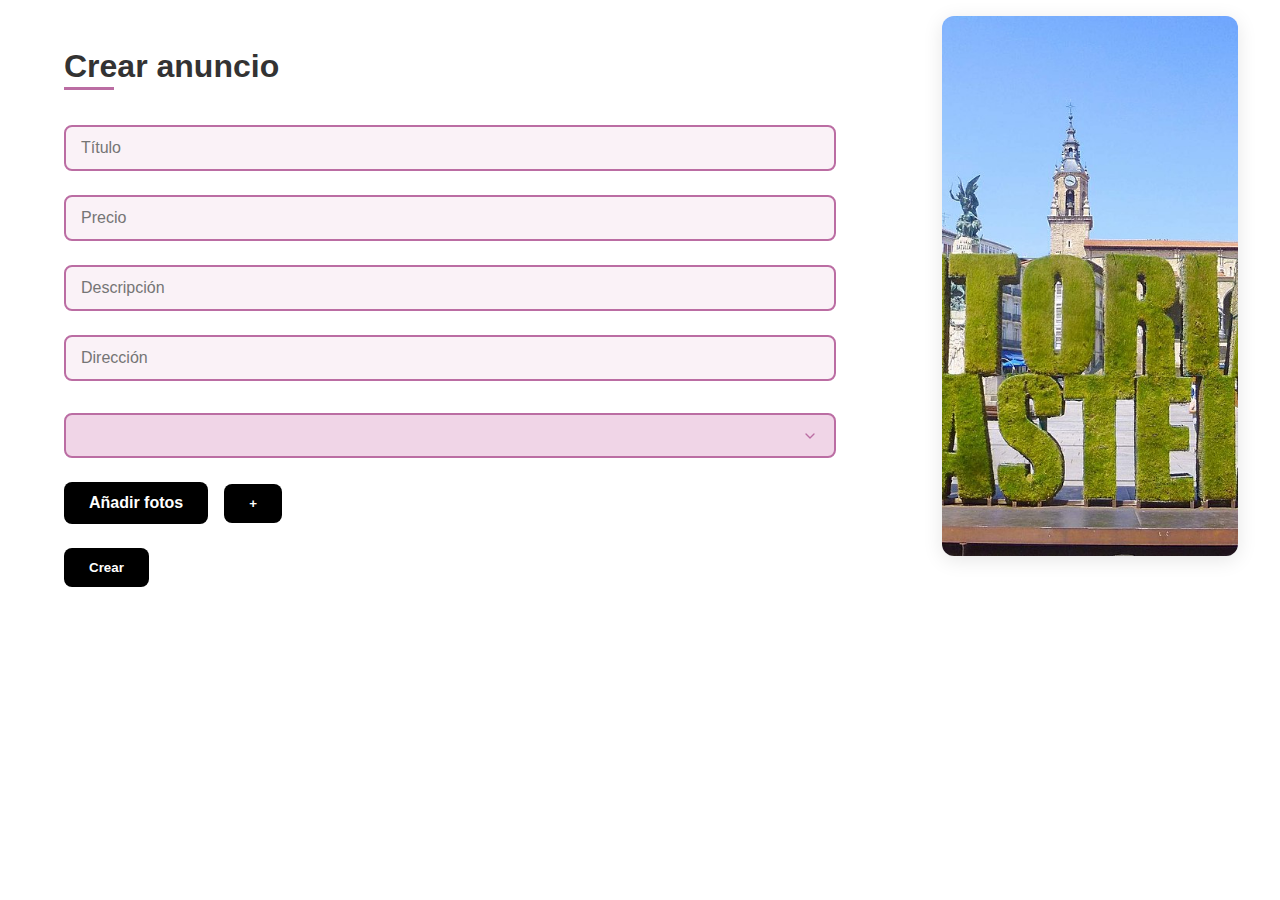
<file: programa-favoritos-anuncios-prueba/views/publicarAnuncio.html>
<!DOCTYPE html>
<html>
<head>
    <meta charset="UTF-8">
    <link rel="stylesheet" href="../css/publicarAnuncio.css">
</head>
<body>
    <?php 
    require = '../views/layout/header.php'
    require = '../views/layout/footer.php'
    ?>
    <div id="contenedor">
        <div id="crearAnuncio">
            <div id="crearAnuncioFormulario" name="crearAnuncio">
                <p>Crear anuncio</p>
                <input type="text" name="title" id="titulo" placeholder="Título">
                <input type="number" name="precio" id="precio" placeholder="Precio">   
                <input type="text" name="descripcion" id="descripcion" placeholder="Descripción">
                <input type="text" name="direccion" id="direccion" placeholder="Dirección">
            </div>

            <select name="Categoria" id="categoria">
            </select>

            <div id="añadir-imagen">
                <label for="inputAñadirImagen" id="añadir">Añadir fotos</label>
                <input type="file" id="inputAñadirImagen" accept="image/*" multiple hidden>
                <button id="boton">+</button>
            </div>

            <button id="crear">Crear</button>

            <div id="preview"></div>
        </div>

        <div id="imagen">
            <img src="../img/VITORIA-GASTEIZ.jpg" alt="">
        </div>
    </div>

   <script>
        const fileInput = document.getElementById('inputAñadirImagen');
        const preview = document.getElementById('preview');
        const addIcon = document.getElementById('boton');

        let imagenes = [];

        addIcon.addEventListener('click', () => fileInput.click());

        fileInput.addEventListener('change', () => {
            const nuevosArchivos = Array.from(fileInput.files);

            nuevosArchivos.forEach(file => {
                const reader = new FileReader();
                reader.onload = e => {
                    const img = document.createElement('img');
                    img.src = e.target.result;
                    img.classList.add('miniatura');
                    img.title = "Haz clic para eliminar";
                    img.src = e.target.result;
                    img.style.width = '120px';
                    img.style.height = '120px';
                    img.style.objectFit = 'cover';
                    img.style.borderRadius = '8px';
                    img.style.margin = '5px';
                    preview.appendChild(img);

                    img.addEventListener('click', () => {
                        imagenes = imagenes.filter(i => i !== img.src);
                        img.remove();
                    });

                    imagenes.push(img.src);
                    preview.appendChild(img);
                };
                reader.readAsDataURL(file);
            });

            fileInput.value = '';
        });
    </script>
</body>
</html>
</file>
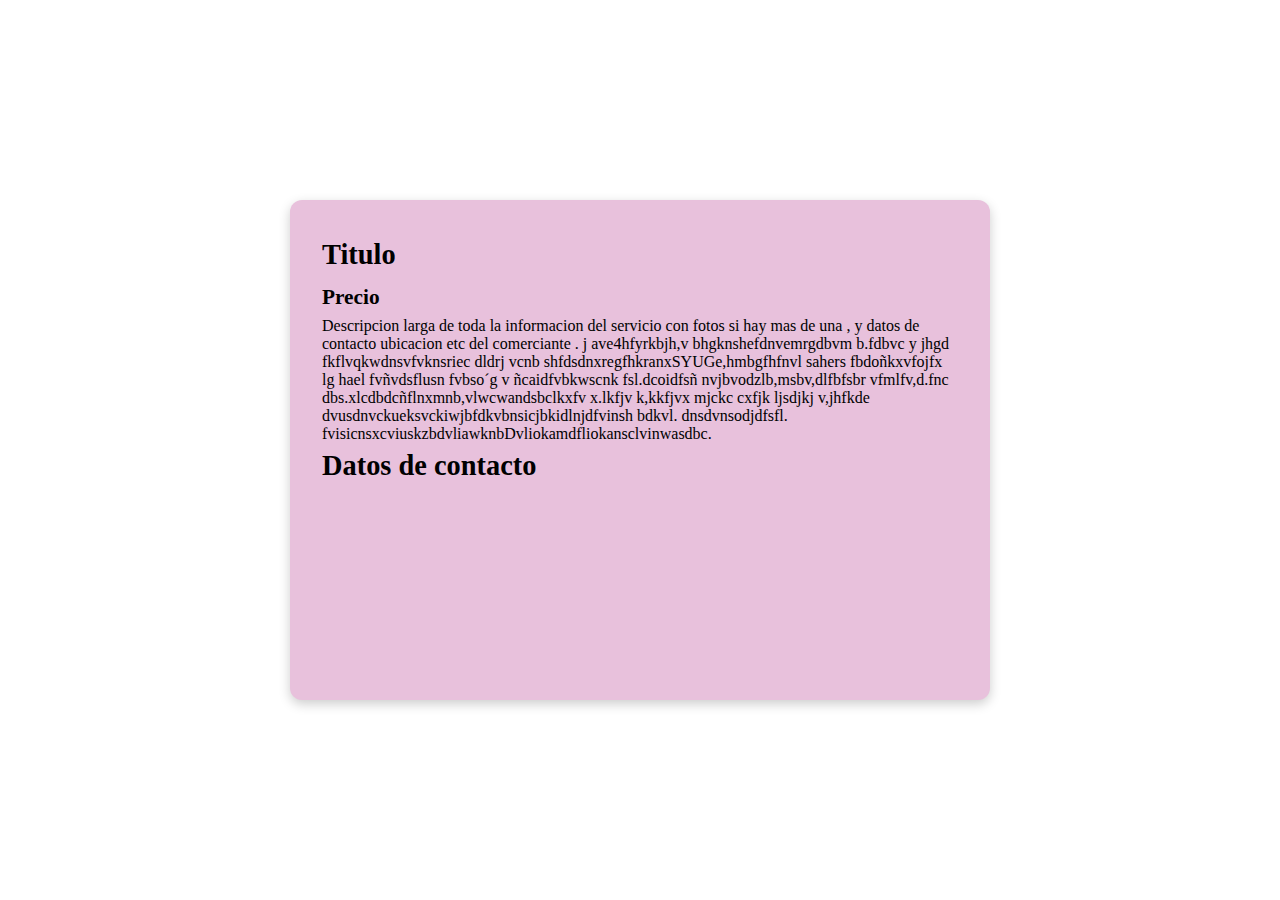
<file: programa/views/view.html>
<!DOCTYPE html>
<html>
    <head>
        <link rel="stylesheet" href="../css/productoPopUp.css">
        <meta charset="UTF-8">
    </head>
    <body>
        <div id="popup">
            <div id="img">
                 
            </div>
            
            <p id="titulo">Titulo</p>
            <p id="precio">Precio</p>
            <p id="descripcion">Descripcion larga de toda la informacion del servicio con fotos si hay mas de una , y datos de contacto ubicacion etc del comerciante . j ave4hfyrkbjh,v bhgknshefdnvemrgdbvm b.fdbvc y jhgd fkflvqkwdnsvfvknsriec dldrj vcnb shfdsdnxregfhkranxSYUGe,hmbgfhfnvl sahers fbdoñkxvfojfx lg hael fvñvdsflusn fvbso´g v ñcaidfvbkwscnk fsl.dcoidfsñ nvjbvodzlb,msbv,dlfbfsbr vfmlfv,d.fnc dbs.xlcdbdcñflnxmnb,vlwcwandsbclkxfv x.lkfjv k,kkfjvx mjckc cxfjk ljsdjkj v,jhfkde dvusdnvckueksvckiwjbfdkvbnsicjbkidlnjdfvinsh bdkvl. dnsdvnsodjdfsfl. fvisicnsxcviuskzbdvliawknbDvliokamdfliokansclvinwasdbc.</p>
            <p id="contacto">Datos de contacto</p>
        </div>
    </body>
</html>
</file>
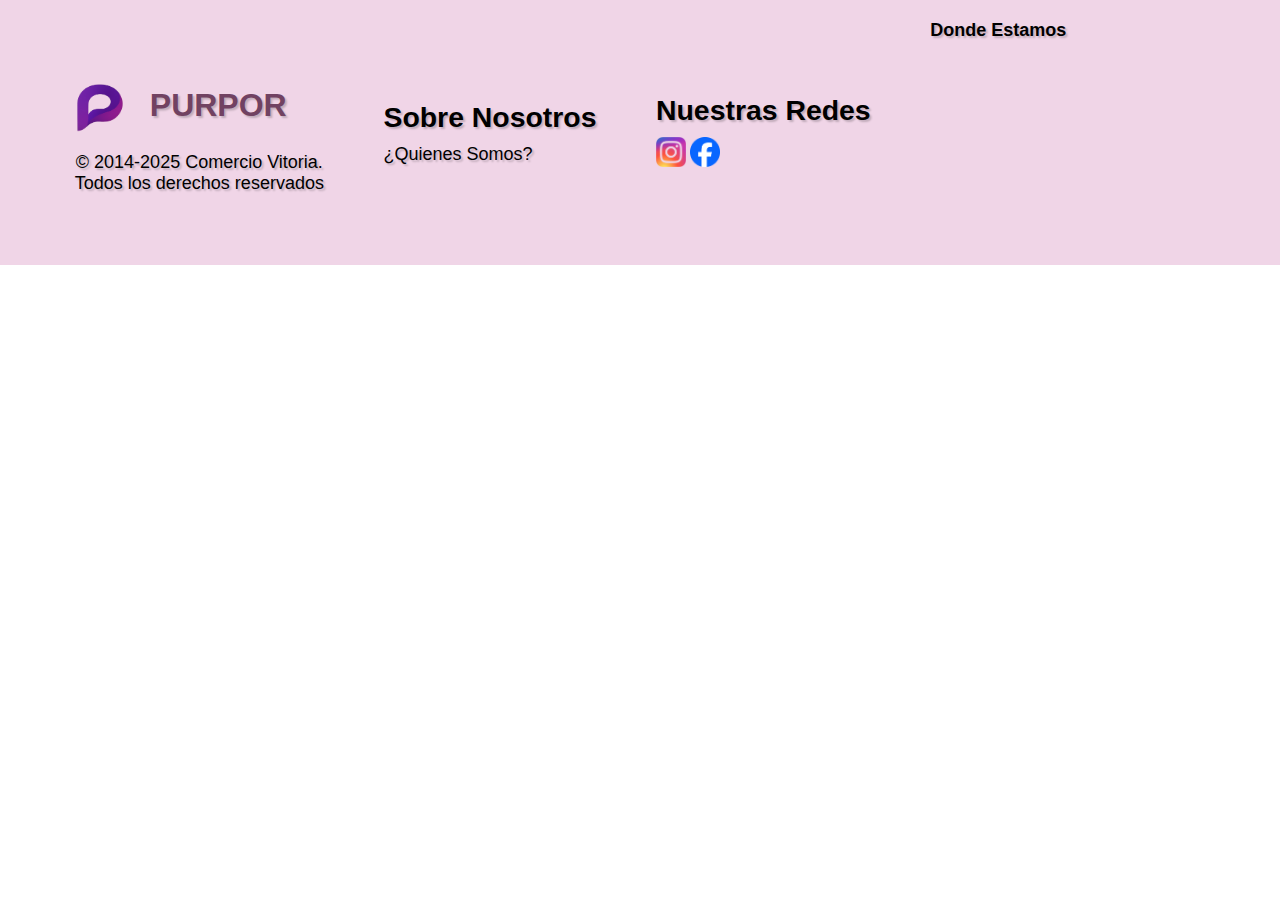
<file: programa/views/styles-purpor/html/footer.html>
<!DOCTYPE html>
<html>
    <head>
        <meta charset="UTF-8">
        <link rel="stylesheet" href="../css/footerStyle.css">
    </head>
    <body>
        <div id="footer">
        <div id="logo-titulo">
            <div id="titulo-logo">
                <img src="../img/logo.png" alt="" id="logo"  height="60" width="100">
                <h4 id="titulo">PURPOR</h4>
            </div>
            <div id="parrafos">
                <h5 id="parrafo"> &copy; 2014-2025 Comercio Vitoria.</h5>
                <h5 id="parrafo2">Todos los derechos reservados</h5>
            </div>
        </div>
        <div id="sobreNosotros">
            <h4 class="titulosNegrita">Sobre Nosotros</h4>
            <h5 id="quienesSomos">¿Quienes Somos?</h5>
        </div>
        <div id="redes">
            <h4 class="titulosNegrita"> Nuestras Redes</h4>
           <div id="logos-redes">
                <img src="../img/insta.png" alt="" id="insta" height="30px" width="30px">
                <img src="../img/facebook.png" alt="" id="facebook" height="30px" width="30px">
           </div>
        </div>
        <div id="mapa">
            <h5 class="titulosNegrita" id="ubicacion">Donde Estamos</h5>
        <iframe id="maps" src="https://www.google.com/maps/embed?pb=!1m18!1m12!1m3!1d3774.353288808755!2d-2.6786889182052764!3d42.851129634107586!2m3!1f0!2f0!3f0!3m2!1i1024!2i768!4f13.1!3m3!1m2!1s0xd4fc2153f9018b7%3A0x4614f164e81c043e!2sC.%20del%20Gorbea%2C%2026%2C%2001012%20Vitoria-Gasteiz%2C%20%C3%81lava!5e1!3m2!1ses!2ses!4v1760428336600!5m2!1ses!2ses" width="300" height="200" style="border:0;" allowfullscreen="" loading="lazy" referrerpolicy="no-referrer-when-downgrade"></iframe>        </div>
        </div>
    </body>
</html>
</file>
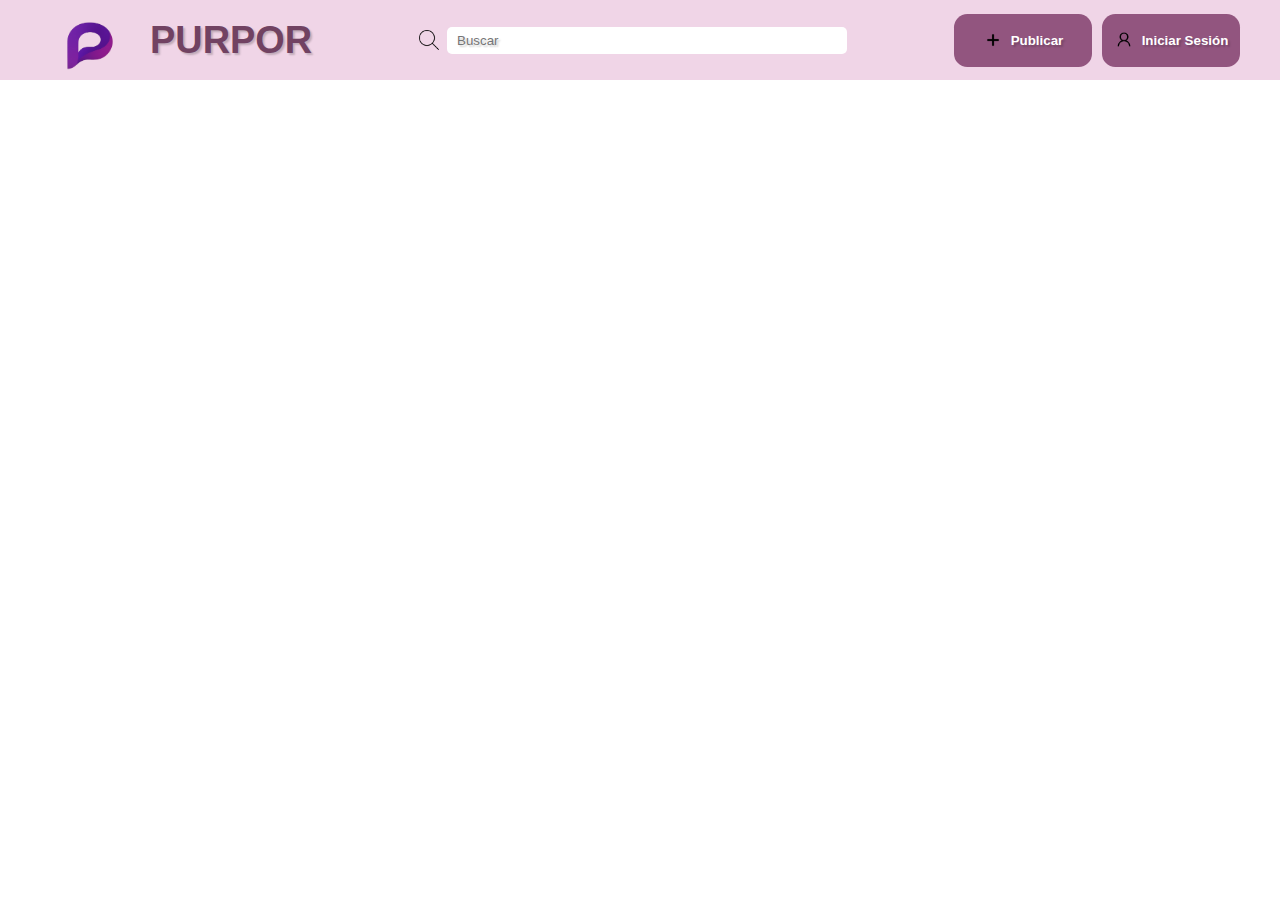
<file: programa/views/styles-purpor/html/header.html>
<!doctype html>
<html lang="en">
<head>
    <meta charset="UTF-8">
    <link rel="stylesheet" href="../css/headerStyle.css">
    <link rel="icon" href="../img/logo.png" type="image/png">
    <title>PurPor</title>
</head>

<body>
    <div id="header">
        <div id="logo-titulo">
            <img src="../img/logo.png" id="logo" height="60" width="100">
            <p id="titulo">PURPOR</p>
        </div>

        <div id="busqueda">
            <img src="../img/lupa.png" alt="" id="lupa">
            <input type="text" name="buscador" id="buscador" placeholder="Buscar">
        </div>

        <div id="botones">
            <button function="crearPublicacion" id="publicar"> <img src="../img/publicar-logo.png" alt="" width="20px" height="20px" class="img">Publicar</button>
            <button function="iniciarSesion" id="iniciarSesion"> <img src="../img/inicioSesion-logo.png" alt="" width="20px" height="20px" class="img">Iniciar Sesión</button>
        </div>
    </div>
</body>
</html>
</file>
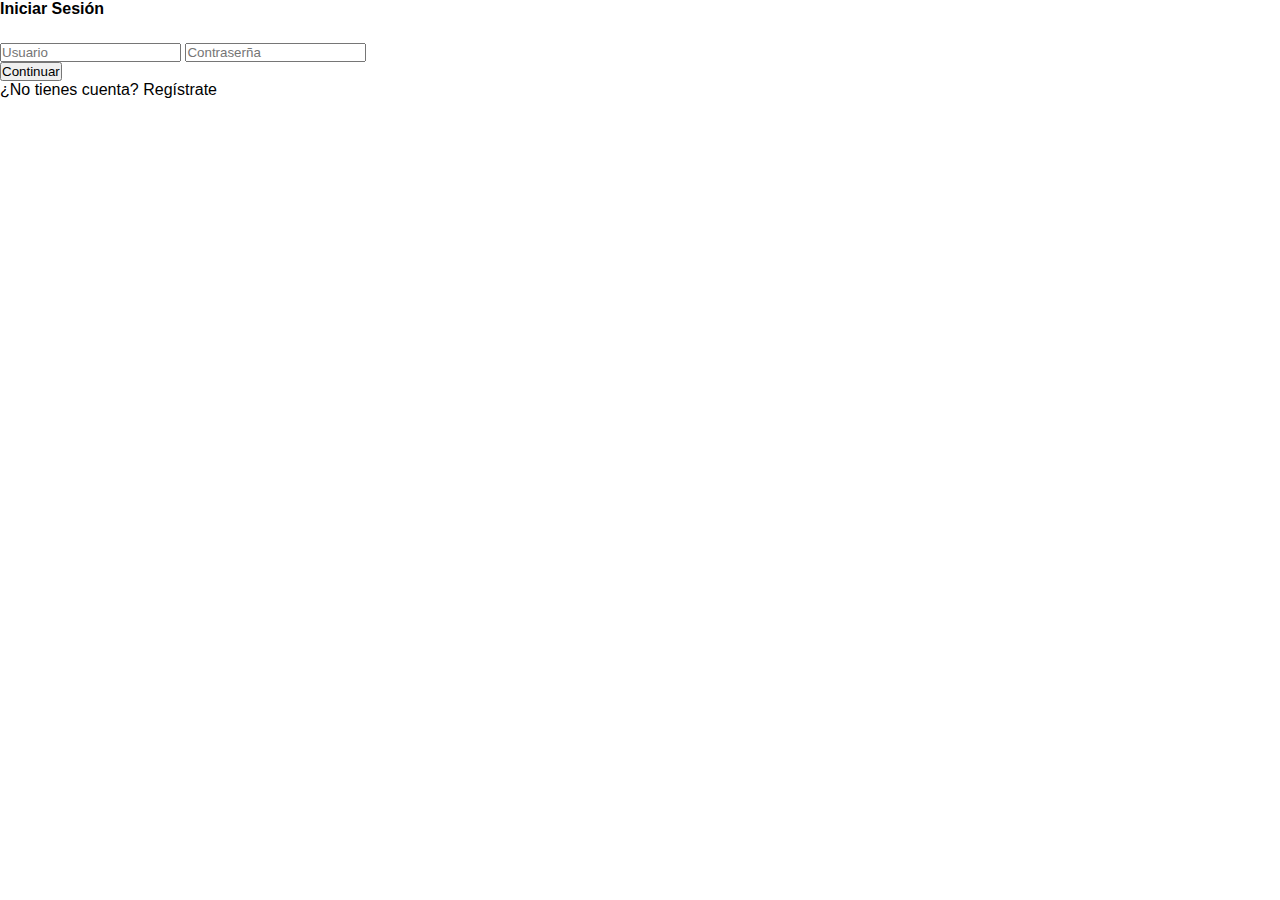
<file: programa/views/styles-purpor/html/iniciarSesion.html>
<!DOCTYPE html>
<html>
    <head>
        <meta charset="UTF-8">
        <link rel="stylesheet" href="../css/iniciarSesion.css">
    </head>

    <body>
        <div id="inicioSesion">
        <p id="titulo">Iniciar Sesión</p>
        <div id="inputs">
            <input type="text" name="usuario" id="usuario" placeholder="Usuario">
            <input type="text" name="contraseña" id="contraseña" placeholder="Contraserña">
        </div>
        <div id="botonyRegitrar">
            <button id="continuar">Continuar</button>
            <p id="pregunta">¿No tienes cuenta? Regístrate</p>
        </div>
        </div>
    </body>
</html>
</file>
<file: programa-favoritos-anuncios-prueba/css/publicarAnuncio.css>
/* Base styles */
* {
    margin: 0;
    padding: 0;
    box-sizing: border-box;
    font-family: 'Poppins', sans-serif;
}

/* Main container */
#contenedor {
    display: flex;
    justify-content: space-between;
    align-items: stretch;
    min-height: 100vh;
    background-color: white; 
}

/* Form section */
#crearAnuncio {
    flex: 2.5;  
    padding: 3rem 4rem;
    box-shadow: 0 0 20px rgba(0, 0, 0, 0.1);
    background-color: white;
    max-width: 900px;  
}

#crearAnuncioFormulario {
    display: flex;
    flex-direction: column;
    gap: 1.5rem;
}

#crearAnuncioFormulario p {
    font-size: 2rem;
    font-weight: 600;
    color: #333;
    margin-bottom: 1rem;
    position: relative;
}

#crearAnuncioFormulario p::after {
    content: '';
    position: absolute;
    left: 0;
    bottom: -5px;
    width: 50px;
    height: 3px;
    background-color: #BB6DA3;
}

/* Form inputs */
input, select {
    width: 100%;
    padding: 12px 15px;
    border-radius: 8px;
    border: 2px solid #BB6DA3;
    font-size: 1rem;
    transition: all 0.3s ease;
    outline: none;
}

input {
    background-color: #FAF2F7;
}

input:focus, select:focus {
    border-color: #9c4c84;
    box-shadow: 0 0 0 3px rgba(187, 109, 163, 0.2);
}

select {
    background-color: #F0D5E7;
    cursor: pointer;
    appearance: none;
    background-image: url("data:image/svg+xml;charset=UTF-8,%3csvg xmlns='http://www.w3.org/2000/svg' viewBox='0 0 24 24' fill='none' stroke='%23BB6DA3' stroke-width='2' stroke-linecap='round' stroke-linejoin='round'%3e%3cpolyline points='6 9 12 15 18 9'%3e%3c/polyline%3e%3c/svg%3e");
    background-repeat: no-repeat;
    background-position: right 1rem center;
    background-size: 1em;
    padding-right: 2.5rem;
}

/* Buttons */
#crear, #añadir, #boton, #editar, #desactivar {
    border: none;
    border-radius: 8px;
    background-color: #000;
    color: white;
    padding: 12px 25px;
    font-weight: 600;
    cursor: pointer;
    transition: all 0.3s ease;
}

#crear:hover, #añadir:hover, #boton:hover, #editar:hover, #desactivar:hover {
    background-color: #333;
    transform: translateY(-2px);
    box-shadow: 0 5px 15px rgba(0, 0, 0, 0.2);
}

#borrar {
    border: none;
    border-radius: 8px;
    background-color: #ff3333;
    color: white;
    padding: 12px 25px;
    font-weight: 600;
    cursor: pointer;
    transition: all 0.3s ease;
}

#borrar:hover {
    background-color: #ff5555;
    transform: translateY(-2px);
    box-shadow: 0 5px 15px rgba(255, 51, 51, 0.3);
}

/* Image section */
#imagen {
    flex: 0.6;
    position: relative;
    display: flex;
    justify-content: center;
    align-items: flex-start;
    padding: 1rem;
    background-color: white;
    align-content: center;
}

#imagen img {
    width: 85%;
    height: 60vh;
    object-fit: cover;
    border-radius: 12px;
    box-shadow: 0 4px 20px rgba(0, 0, 0, 0.1);
}

/* Remove hover effect */
#imagen:hover img {
    transform: none;
}

/* Image upload section */
#añadir-imagen {
    display: flex;
    align-items: center;
    gap: 1rem;
    margin: 1.5rem 0;
}

#preview {
    display: grid;
    grid-template-columns: repeat(auto-fill, minmax(120px, 1fr));
    gap: 1rem;
    margin-top: 1.5rem;
}

.miniatura {
    width: 100%;
    height: 120px;
    object-fit: cover;
    border-radius: 8px;
    cursor: pointer;
    transition: all 0.3s ease;
    box-shadow: 0 2px 8px rgba(0, 0, 0, 0.1);
}

.miniatura:hover {
    transform: scale(1.05);
    box-shadow: 0 5px 15px rgba(0, 0, 0, 0.2);
}

/* Add space between address and category */
#direccion {
    margin-bottom: 2rem;  /* Adds space after address field */
}
</file>
<file: programa/css/productoPopUp.css>
*{
    margin: 0;
    padding: 0;
    box-sizing: border-box;
}

#popup{
  
  display: flex;
  flex-direction: column;
  align-items: right;
  position: absolute;
  top: 50%;
  left: 50%;
  transform: translate(-50%, -50%);
  background-color: #E8C1DC;
  padding: 2rem;
  border-radius: 12px;
  width: 700px;
  height: 500px;
  text-align: left;
  box-shadow: 0 4px 12px rgba(0,0,0,0.2);
}
#titulo, #precio, #contacto{
    margin: 7px 7px 7px 0px;
    font-weight: bolder;
} 
#titulo, #contacto {
    font-size: 28.4px;
}
#precio{
    font-size: 21.3px;
}
</file>
<file: programa/views/styles-purpor/css/footerStyle.css>
*{
    margin: 0px;
    padding: 0px;
    box-sizing: border-box;
    font-family: 'Poppins', sans-serif;
    text-shadow: 2px 2px 2px rgba(0, 0, 0, 0.2);
}
#footer{
     display: flex;
     justify-content: space-around;
     align-items: center;
     background-color: #F0D5E7;
}
#titulo{
    color: #714262;
    font-weight: bolder;
    font-size: 2em;
    margin-top:15px;
}
#titulo-logo{
    margin: 20px 0px 0px 20px;
    display: flex;
    flex-direction: row;
}
#parrafos{
    display: flex;
    align-items: center;  
    flex-direction: column;  
 
    margin: 20px 0px 20px 45px;
}
.titulosNegrita{
    font-weight: bolder;
 
}
#maps{
    margin: 10px 10px 10px 10px;
}
#quienesSomos{
    margin-top: 10px;
}
#logos-redes{
    margin-top: 10px;
}
#ubicacion{
    margin-top: 20px;
}
h4{font-size:28.4px;}
h5{
    font-size:18px;
    font-weight: lighter;
}
</file>
<file: programa/views/styles-purpor/css/headerStyle.css>
* {
    margin: 0;
    padding: 0;
    box-sizing: border-box;
    font-family: 'Poppins', sans-serif;
    text-shadow: 2px 2px 2px rgba(0, 0, 0, 0.2);
}

#header {
    display: flex;
    justify-content: space-between;
    align-items: center;
    padding: 10px 40px;
    background-color: #F0D5E7;
}

#logo-titulo {
    display: flex;
    align-items: center;
    gap: 10px;
}

#titulo {
    color: #714262;
    font-weight: bolder;
    font-size: 37.9px;
}

#busqueda {
    display: flex;
    align-items: center;
    gap: 8px;
}

#lupa {
    width: 20px;
    height: 20px;
}

#buscador {
    border: none;
    padding: 6px 10px;
    border-radius: 5px;
    width: 400px;
}

#botones {
    display: flex;
    gap: 10px;
   
}
#botones {
  display: flex;
  gap: 10px; 
}

#publicar, 
#iniciarSesion {
  display: flex;              
  align-items: center;        
  justify-content: center;   
  gap: 8px;                   
  border: none;
  width: 138px;
  height: 53px;
  background-color: #92557F;
  color: #fff;
  font-weight: bolder;
  border-radius: 1em;
  cursor: pointer;
}

#publicar:hover,
#iniciarSesion:hover {
  background-color: #7b486b;
}

.img {
  width: 20px;
  height: 20px;
  margin: 0; 
}
</file>
<file: programa/views/styles-purpor/css/iniciarSesion.css>
*{
    margin: 0px;
    padding: 0px;
    box-sizing: border-box;
    font-family:'Poppins', sans-serif;
}
#titulo{
    width: 196px;
    height: 43px;
    font-weight: bolder;
    
}
</file>
